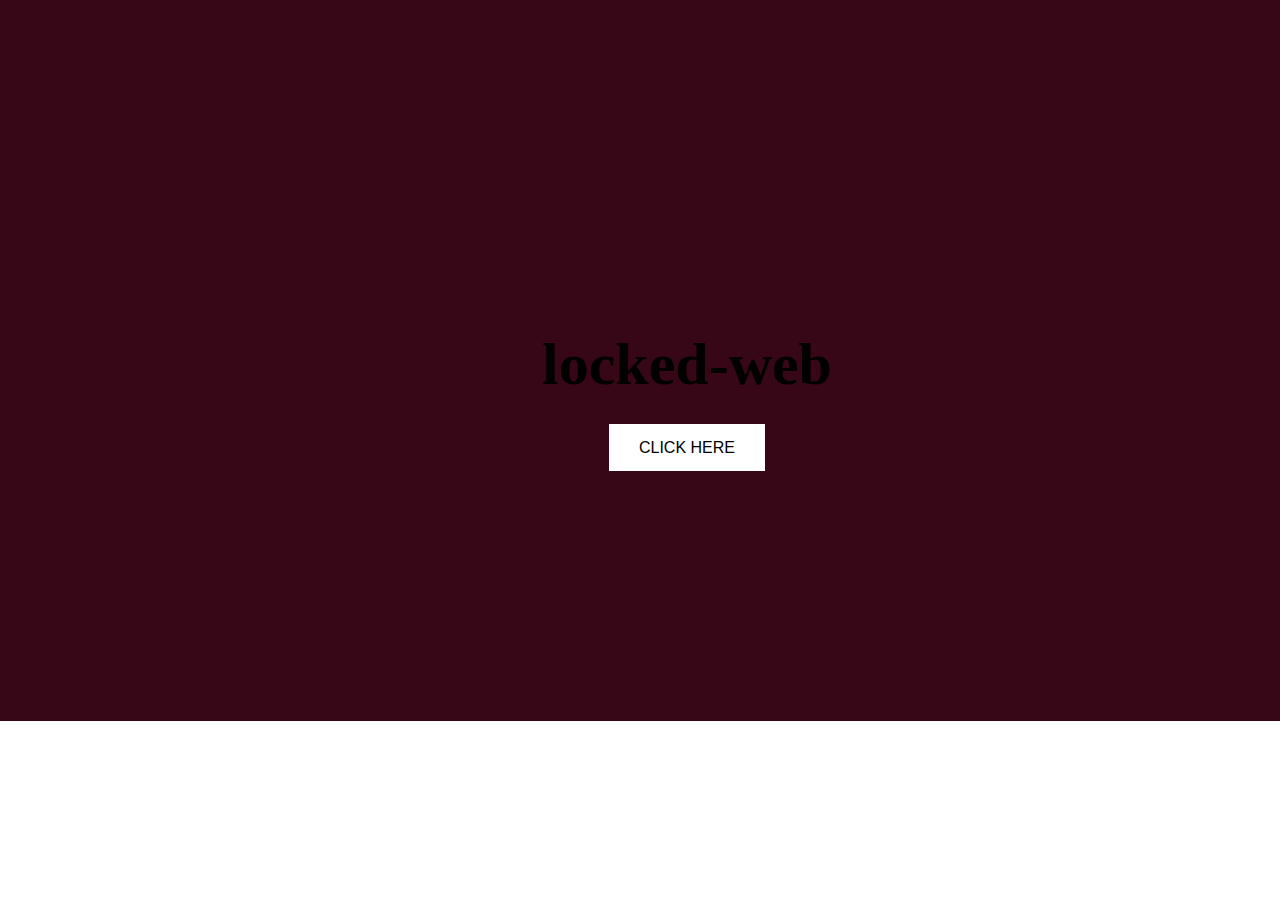
<file: index.html>
<!DOCTYPE html>
<html lang="en">
<head>
    <meta charset="UTF-8">
    <meta name="viewport" content="width=device-width, initial-scale=1.0">
    <title>locked-web</title>
</head>
<style>
    *{
        padding: 0;
        margin: 0;
    }
    #col{
        height: 721px;
        position: relative;
        background-color: #370617;
    }
    .name{
        position: absolute;
        z-index: 1;
        top: 35%;
        left: 40%;
        text-align: center;
        padding: 15px 30px;
        /* background-color: rgba(126, 120, 120, 0.404);
        border-radius: 50px; */
    }
    h1{
        font-size: 60px;
        margin-bottom: 40px;
        font-family: 'Times New Roman';
    }

    a{
        padding: 15px 30px;
        border: none;
        background-color: white;
        text-decoration: none;
        color: #000;
        font-family: -apple-system, BlinkMacSystemFont, 'Segoe UI', Roboto, Oxygen, Ubuntu, Cantarell, 'Open Sans', 'Helvetica Neue', sans-serif;
    }
</style>
<body>
    <div id="col"></div>

    <div class="name">
        <h1>locked-web</h1>
        <a href="Home/Home.html">CLICK HERE</a>
    </div>
    
    <script>
        var i =0;
        function changeIt(){
            i=i+1;
                switch(i)
                {
                    case 0:
                    document.getElementById("col").style.backgroundColor = "#000000";
                    document.getElementById("col").animate("ease-in-out");
                    break;
                    case 1:
                    document.getElementById("col").style.backgroundColor = "#14213d";
                    break;
                    case 2:
                    document.getElementById("col").style.backgroundColor = "#fca311";break;
                    case 3:
                    document.getElementById("col").style.backgroundColor = "#e5e5e5"; break;
                    case 4:
                    document.getElementById("col").style.backgroundColor = "#d62828";break;
                }
                if(i==4)
                {
                    i=0;
                }
                
        }
        
        function changeColor(){
            window.setInterval(changeIt,2000);
        }
        changeColor();

        
    </script>
</body>
</html>
</file>
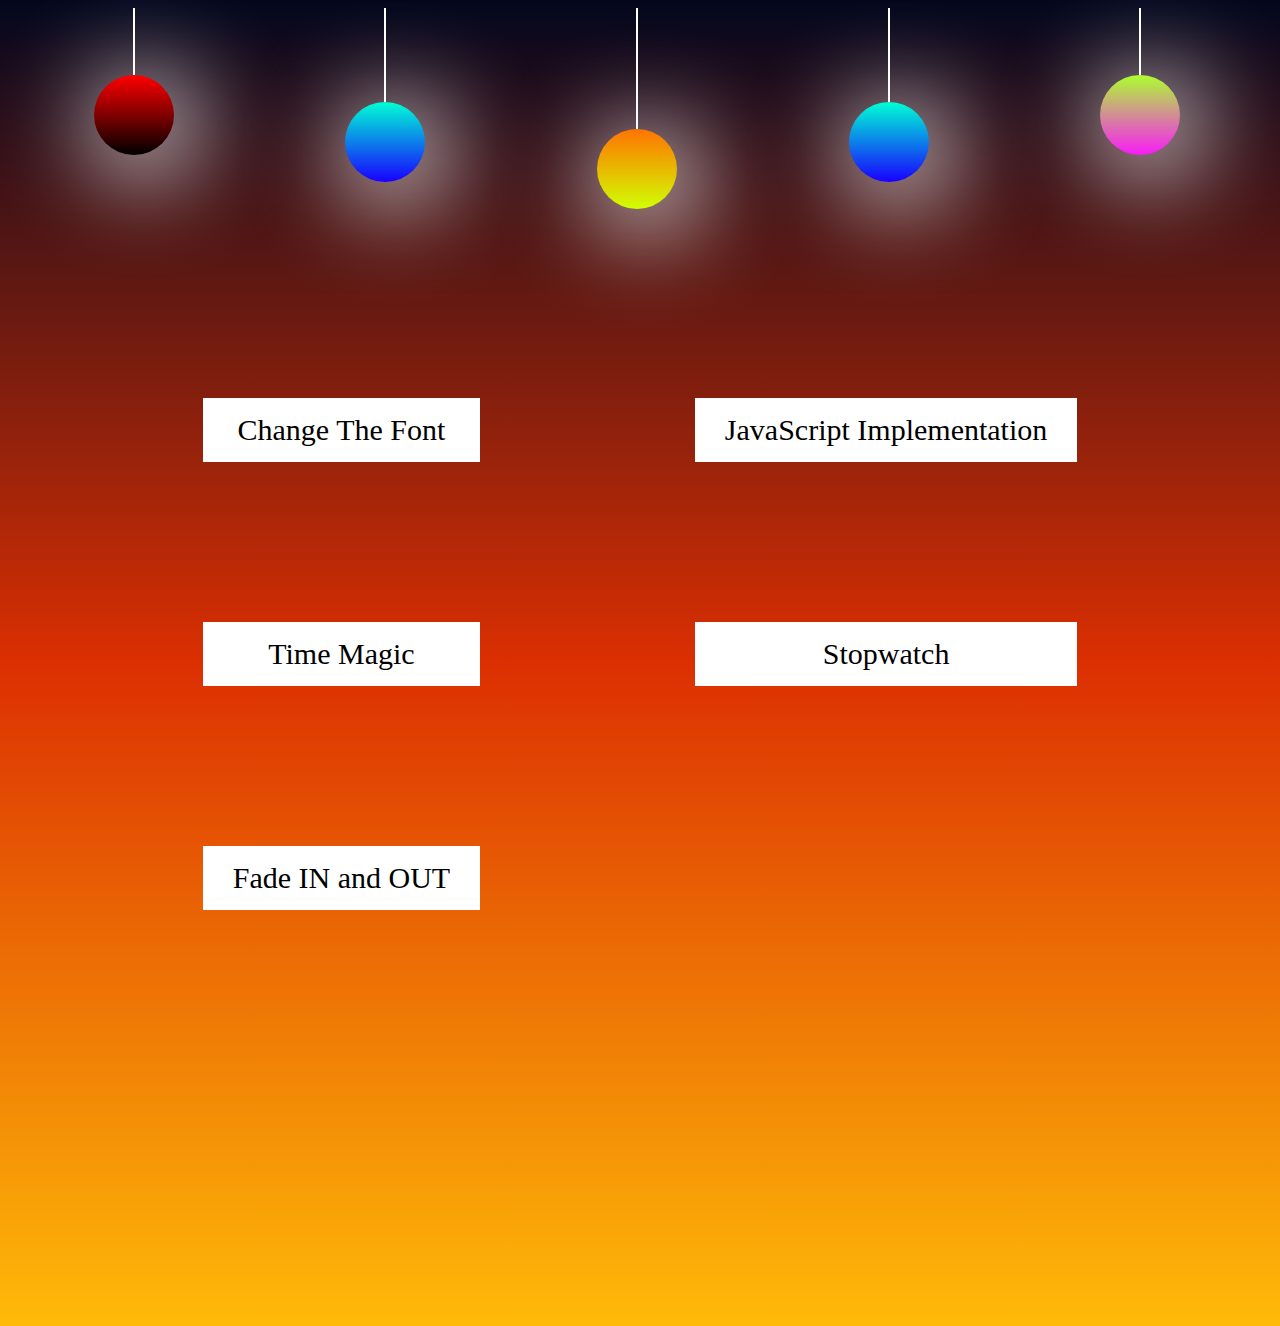
<file: Home/Home.html>
<!DOCTYPE html>
<html lang="en">
<head>
    <meta charset="UTF-8">
    <meta name="viewport" content="width=device-width, initial-scale=1.0">
    <title>HOME</title>
    <style>
        body{
            background-image: linear-gradient(#03071e,#dc2f02,#ffba08);
            background-repeat: no-repeat;
            background-size: cover;
        }
        .all{
            font-size: 30px;
            display: grid;
            grid-template-columns: auto auto;
            justify-content: space-evenly;
            margin-top: 50px;
            margin-bottom: 336px;
        }

        .all a{
            text-decoration:none;
            color:black;
            text-align: center;
            margin:80px 20px;
            padding: 15px 30px;
            background-color: white;
            
        }

        #design{
            display: flex;
            height: 260px;
        }
        .pack .top{
            height: 100px;
            background-color: white;
            width: 2px;
            margin: auto;
            
        }
        .pack .bottom{
            height: 80px;
            width: 80px;
            border-radius: 100%;
            background-color: greenyellow;
            margin: auto;
            box-shadow: 10px 10px 100px 10px white;
        }
        .pack{
            width: 100px;
            margin: 0 6%;
        }

        #pack1{
            background-image: linear-gradient(red, black);
        }
        #pack2{
            background-image: linear-gradient(rgb(0, 255, 213), rgb(25, 0, 255));
        }
        #pack3{
            background-image: linear-gradient(rgb(255, 115, 0), rgb(209, 255, 2));
        }
        #pack4{
            background-image: linear-gradient(greenyellow, rgb(248, 28, 248));
        }

        #top1{
            height: 140px;
        }
        #top2{
            height: 180px;
        }
    </style>
</head>
<body>
    
    <div id="design">
        <div  class="pack ">
            <div  class="top"></div>
            <div id="pack1" class="bottom"></div>
        </div>
        <div class="pack ">
            <div id="top1" class="top"></div>
            <div id="pack2" class="bottom"></div>
        </div>
        <div class="pack ">
            <div id="top2" class="top"></div>
            <div id="pack3" class="bottom"></div>
        </div>
        <div class="pack ">
            <div id="top1" class="top"></div>
            <div id="pack2" class="bottom"></div>
        </div>
        <div class="pack ">
            <div id="top3" class="top"></div>
            <div id="pack4" class="bottom"></div>
        </div>
    </div>

    <div class="all">
        <a href="../ChangeTheFONT/ChangeTheFONT.html">Change The Font</a>
        <a href="../JavaScript Implementation/innerHTML.html">JavaScript Implementation</a>
        <a href="../TimeMagic/TimeMagic.html">Time Magic</a>
        <a href="../stopwatch/basic_stopwatch.html">Stopwatch</a>
        <a href="../jquery/jq1_fadeToggle.html">Fade IN and OUT</a>
    </div>

    <script src="../jquery/jquery.js"></script>
    <script>
        //here setInterval is used to repeat the function for infite times 
        setInterval(repeatIt, 0);

        function repeatIt(){
            $(".top").slideUp(1800);
            $(".top").slideDown(3000);
        }
    </script>
</body>
</html>
</file>
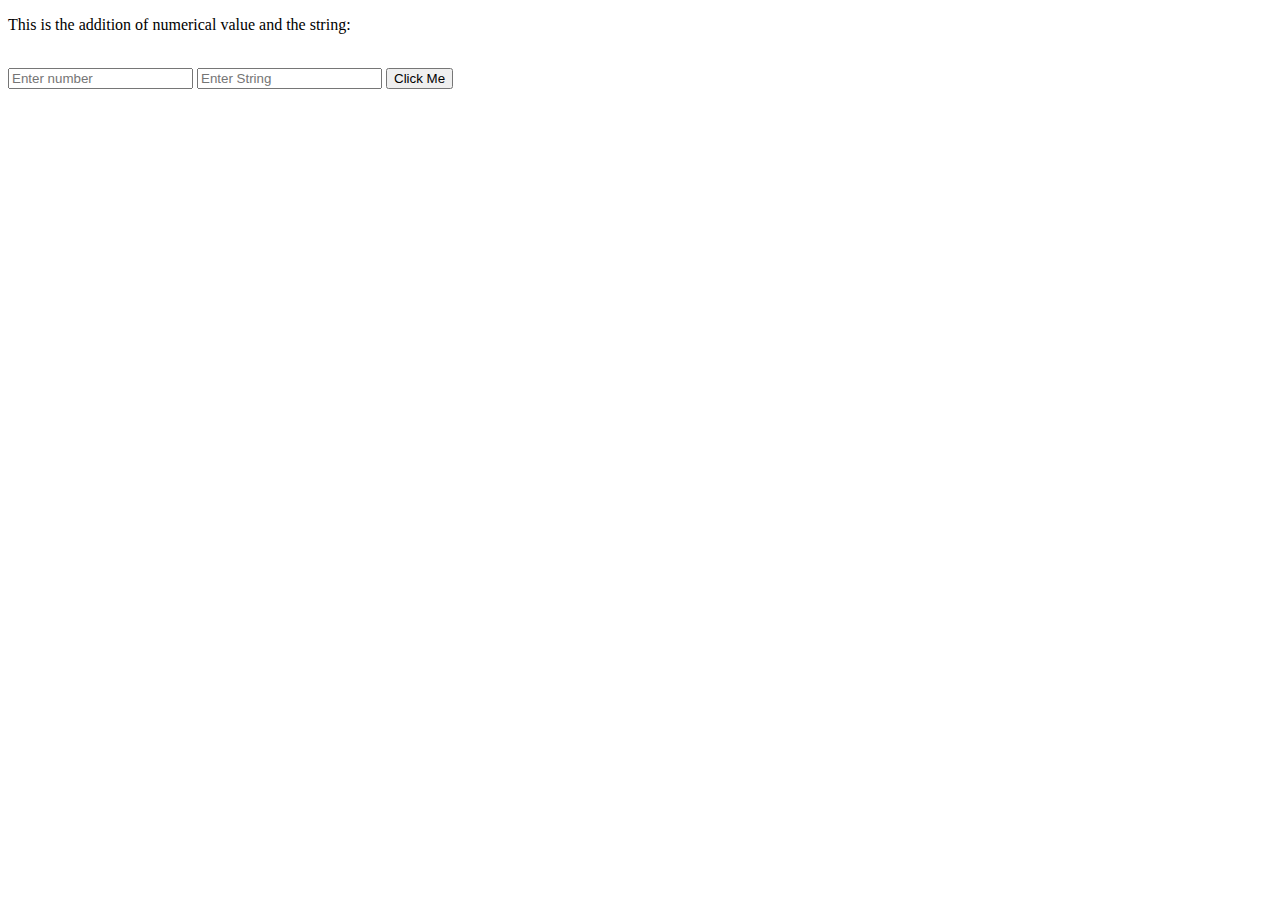
<file: JavaScript Implementation/addstringandnumber.html>
<!DOCTYPE html>
<html lang="en">
<head>
    <meta charset="UTF-8">
    <meta name="viewport" content="width=device-width, initial-scale=1.0">
    <title>Operators</title>
</head>
<body>

    <p>This is the addition of numerical value and the string: </p>
    <br>
    <input id="num" type="number" placeholder="Enter number">
    <input id="str" type="text" placeholder="Enter String">
    <button onclick="result()">Click Me</button>
    
    <script type="text/javascript">
        function result(){
            var number1= document.getElementById("num").value;
            var string1 = document.getElementById("str").value;
            document.write(number1 + string1);
        }
        
        
    </script>
</body>
</html>
</file>
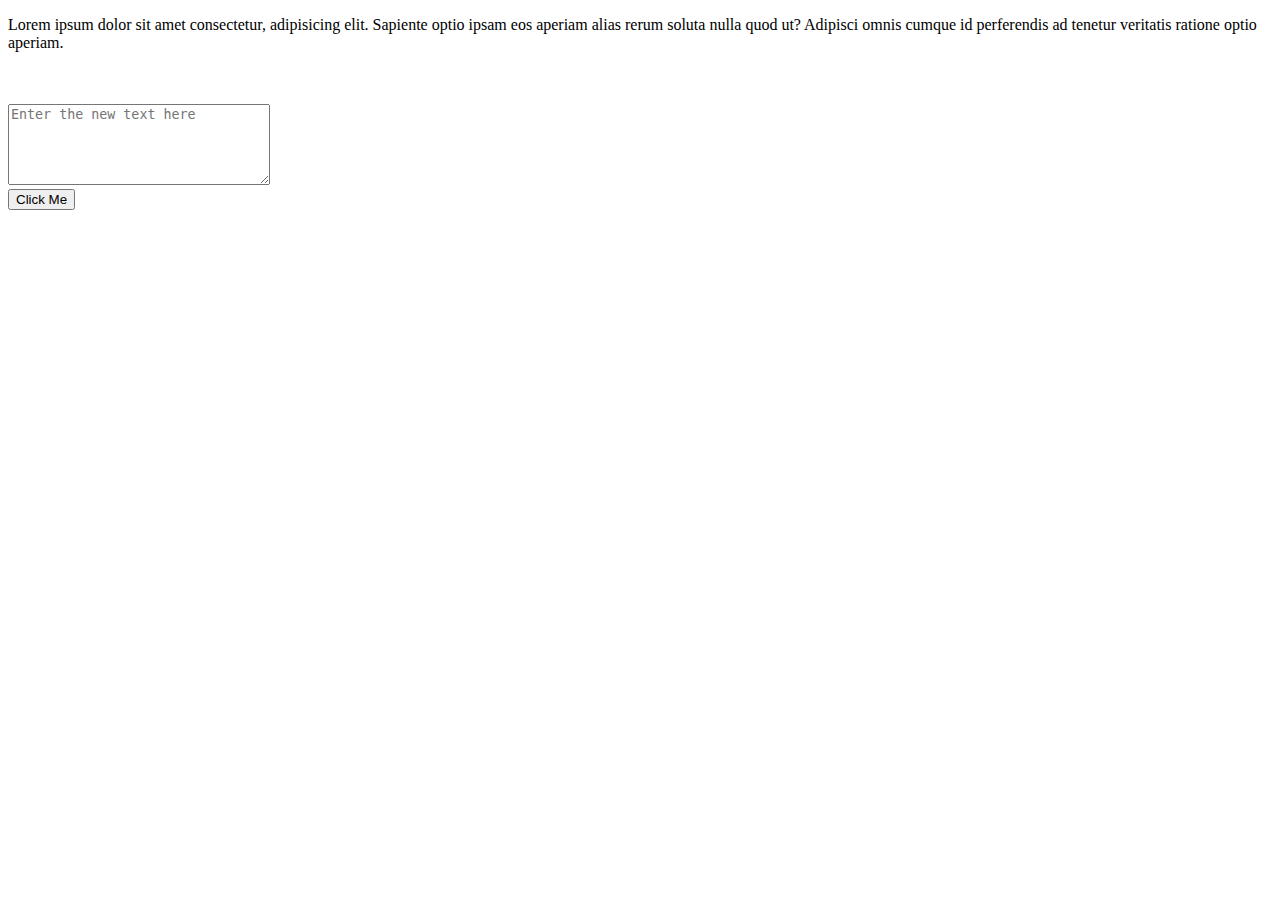
<file: JavaScript Implementation/comments.html>
<!DOCTYPE html>
<html lang="en">
<head>
    <meta charset="UTF-8">
    <meta name="viewport" content="width=device-width, initial-scale=1.0">
    <title>innerHTML</title>
</head>
<body>

    <p id="text">Lorem ipsum dolor sit amet consectetur, adipisicing elit. Sapiente optio ipsam eos aperiam alias rerum soluta nulla quod ut? Adipisci omnis cumque id perferendis ad tenetur veritatis ratione optio aperiam.</p>
    <br><br>
    <textarea id="newtext" cols="30" rows="5" placeholder="Enter the new text here"></textarea>
    <br>
    <button onclick="changethetext()">Click Me</button>
    <script type="text/javascript">
    
    // Hello this is the single line comment.
    // this kind of commnet is only applicable upto a single line
    // and for the next line you have to use again the double forward slash

        function changethetext(){
            newtext= document.getElementById('newtext').value;
            document.getElementById('text').innerText = newtext;
        }

    /* This is the multi line comment in the Java Script which is used here.
    function addthem(){
        var num1 = document.getElementById('num1').value;
        var num2 = document.getElementById('num2').value;
        document.getElementById('math').innerHTML = num1+num2;
    }
    */
    </script>
</body>
</html>
</file>
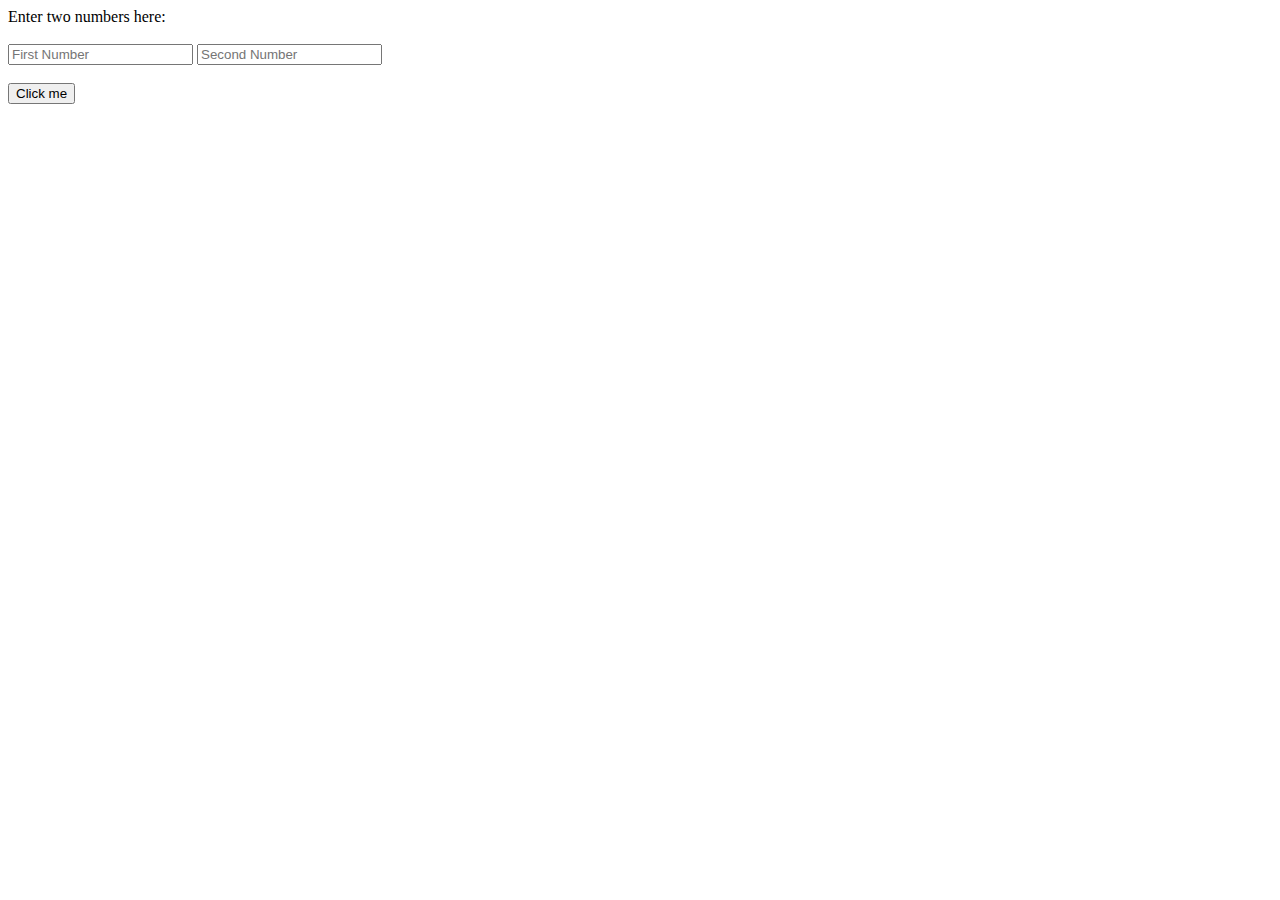
<file: JavaScript Implementation/innerHTML.html>
<!DOCTYPE html>
<html lang="en">
<head>
    <meta charset="UTF-8">
    <meta name="viewport" content="width=device-width, initial-scale=1.0">
    <title>innerHTML</title>
</head>
<body>
    <label>Enter two numbers here:</label>
    <br><br>
    <input id="num1" type="number" placeholder="First Number">
    <input id="num2" type="number" placeholder="Second Number">
    <br><br>
    <button onclick="addthem()">Click me</button>
    <p id="math" ></p>

    <script type="text/javascript">
    function addthem(){
        var num1 = document.getElementById('num1').value;
        var num2 = document.getElementById('num2').value;
        document.getElementById('math').innerHTML = num1+num2;

    }
    </script>
</body>
</html>
</file>
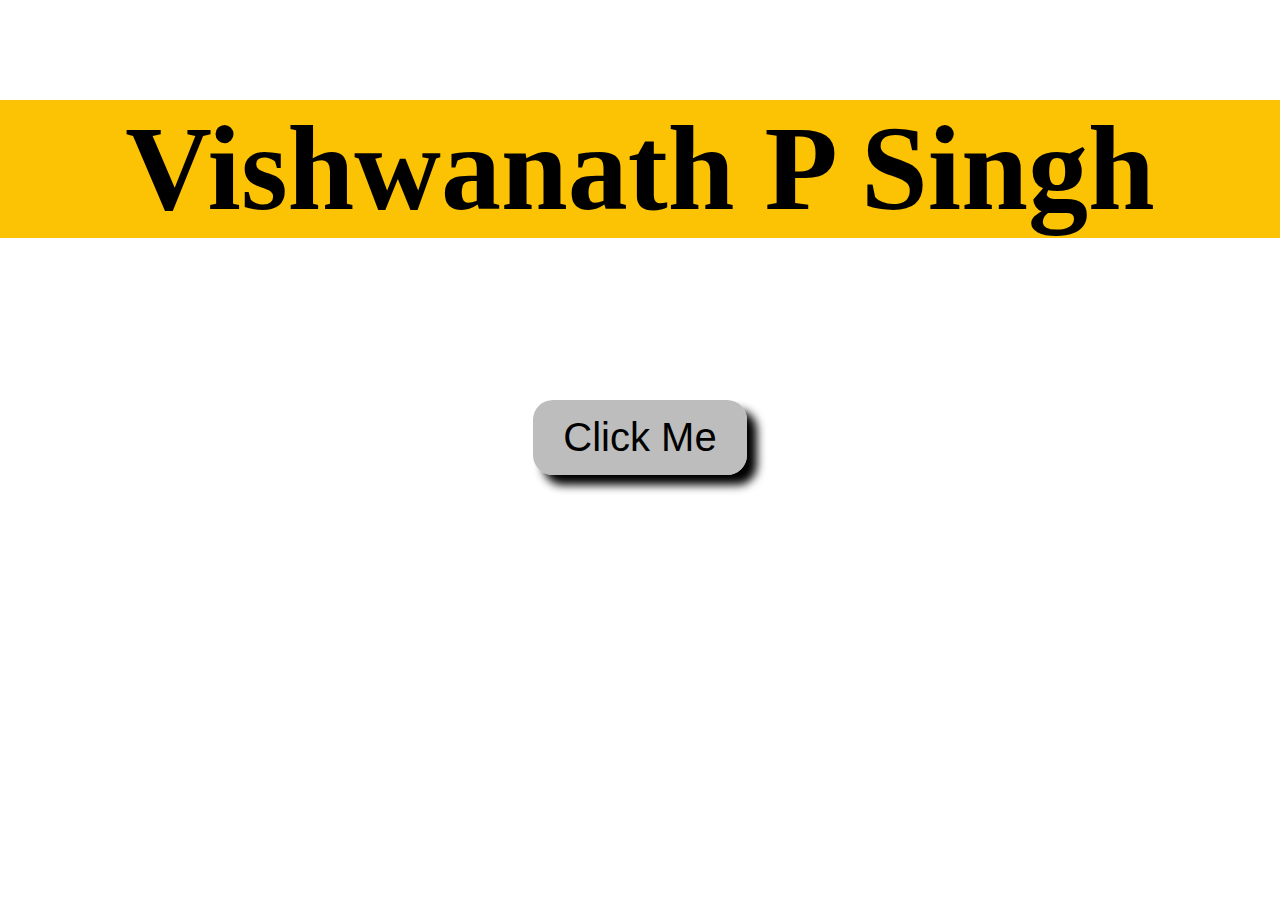
<file: jquery/jq1_fadeToggle.html>
<!DOCTYPE html>
<html lang="en">
<head>
    <meta charset="UTF-8">
    <meta name="viewport" content="width=device-width, initial-scale=1.0">
    <title>jq1_fadeToggle</title>
    <style>
        *{
            padding: 0;
            margin: 0;
            text-align: center;
        }
        .name{
            margin: 100px 0 ;
            height: 200px;
            font-size: 80px;
            color: black;
            text-align: center;
        }
        #name{
            background-color: rgb(252, 194, 4);
        }
        button{
            font-size: 40px;
            text-transform: capitalize;
            border: none;
            border-radius: 20px;
            padding: 15px 30px;
            background-color:rgba(163, 163, 163, 0.719);
            box-shadow: 10px 10px 10px black;
            cursor: pointer;
        }
        button:hover{
            box-shadow: 8px 8px 8px black;
            background-color: rgba(206, 206, 206, 0.856);
        }
    </style>
</head>
<body>
    <div class="name">
        <h2 id="name">Vishwanath P Singh</h2>
    </div>
    
    <button onclick="fadeItNow()">click me</button>


    <script src="jquery.js"></script>
    <script>
        function fadeItNow(){
        $("#name").fadeToggle();
        }
    </script>
</body>
</html>
</file>
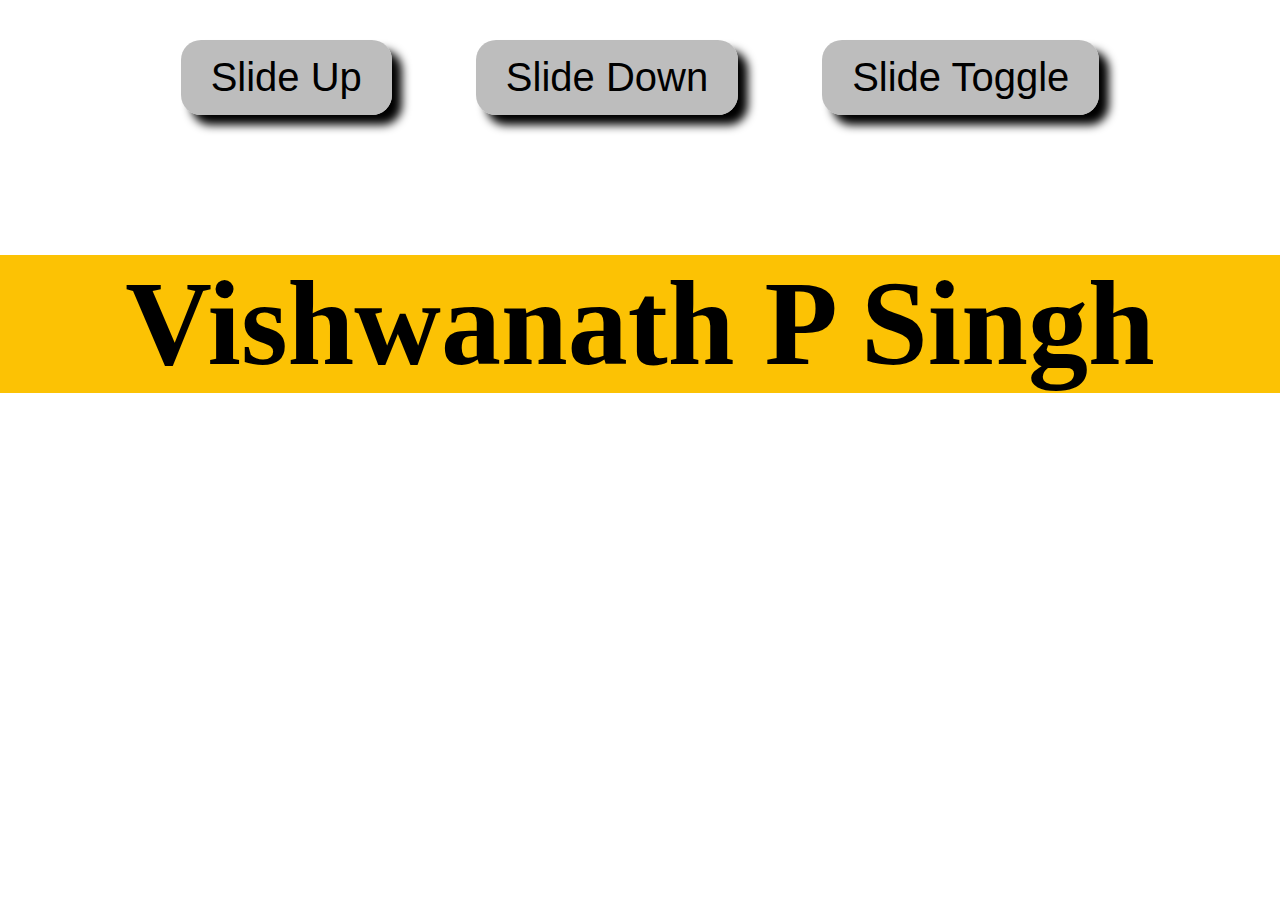
<file: jquery/jq2_slideToggle.html>
<!DOCTYPE html>
<html lang="en">
<head>
    <meta charset="UTF-8">
    <meta name="viewport" content="width=device-width, initial-scale=1.0">
    <title>jq2_slideToggle</title>
    <style>
        *{
            padding: 0;
            margin: 0;
            text-align: center;
        }
        .name{
            margin: 100px 0 ;
            height: 200px;
            font-size: 80px;
            color: black;
            text-align: center;
        }
        #name{
            background-color: rgb(252, 194, 4);
        }
        button{
            font-size: 40px;
            text-transform: capitalize;
            border: none;
            border-radius: 20px;
            padding: 15px 30px;
            background-color:rgba(163, 163, 163, 0.719);
            box-shadow: 10px 10px 10px black;
            cursor: pointer;
            margin: 40px 40px;
        }
        button:hover{
            box-shadow: 8px 8px 8px black;
            background-color: rgba(206, 206, 206, 0.856);
        }
    </style>
</head>
<body>
    <button onclick="slide_up()">slide up</button>
    <button onclick="slide_down()">slide down</button>
    <button onclick="slide_toggle()">slide Toggle</button>
    <div class="name">
        <h2 id="name">Vishwanath P Singh</h2>
    </div>
    
    


    <script src="jquery.js"></script>
    <script>
        function slide_up(){
            $("#name").slideUp();
        }
        function slide_down(){
        $("#name").slideDown();
        }

        function slide_toggle(){
        $("#name").slideToggle();
        }
    </script>
</body>
</html>
</file>
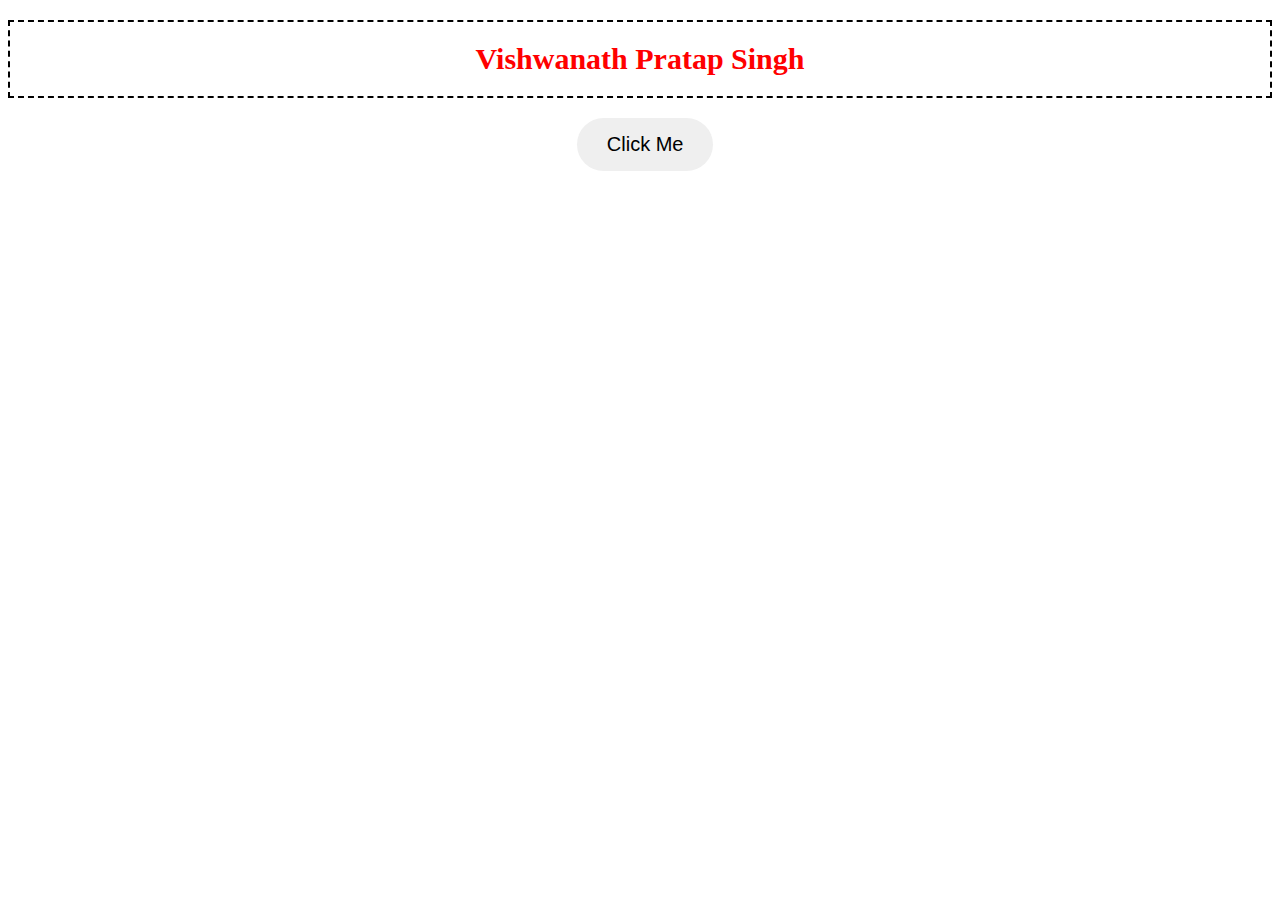
<file: jquery/js3_hideBeforeAfter.html>
<!DOCTYPE html>
<html lang="en">
<head>
    <meta charset="UTF-8">
    <meta name="viewport" content="width=device-width, initial-scale=1.0">
    <title>js3_click</title>

    <style>
        .name{
            font-size: 30px;
            color: red;
            text-align: center;
            border: 2px dashed black;
            padding: 20px 0;
        }

        .myName{
            font-size: 40px;
            color: white;
            background-color: rgba(113, 114, 114, 0.486);
            text-align: center;
            padding: 20px 40px;
            border: 2px solid red;
        }

        button{
            border-radius: 30px;
            border: none;
            padding: 15px 30px;
            font-size: 20px;
            margin: 0 0 0 45%;
        }
    </style>
</head>
<body>
    
    <h1 class="name">Vishwanath Pratap Singh</h1>
    <button>Click Me</button>
    <script src="jquery.js"></script>
    <script>
        // here when we will use the click() .... while clicking the tag or the id or the class
        // then it will do the functioning according to the its body
        $("button").click(function(){
            $("h1").hide(2000,function(){
                document.getElementsByClassName("name").innerHTML = "Here is I am HIDING.";
                $("h1").css("color","#f0f00f");

                $("h1").removeClass("name");
                $("h1").addClass("myName");
            });

            
            // document.getElementById("name").innerHTML = "done here";
            // document.getElementById("name").style.backgroundColor ="#ff0000";
            $("h1").show(2000,()=>{
                $("button").before("<h2>Hiii Here I am.");
                $("button").after("<h2>This is adorable.");
            });
            
        });

    </script>
</body>
</html>
</file>
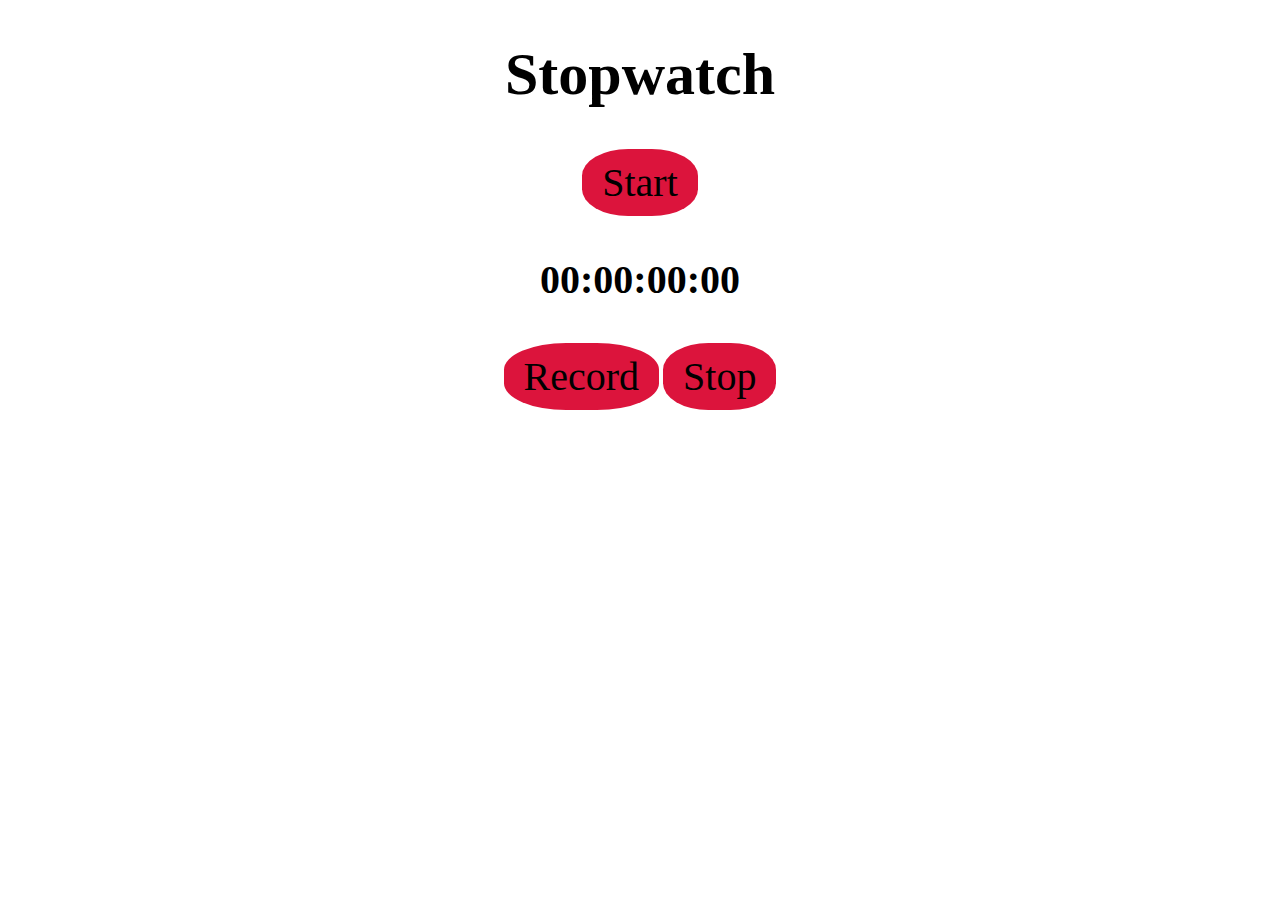
<file: stopwatch/basic_stopwatch.html>
<!DOCTYPE html>
<html lang="en">
<head>
    <meta charset="UTF-8">
    <meta name="viewport" content="width=device-width, initial-scale=1.0">
    <title>Stop Watch</title>
    <style>
        body{
            padding: 0;
            margin: 0;
        }
        h1{
            text-align: center;
            font-size: 60px;
        }
        p{
            text-align: center;
            font-size: 40px;
            font-weight: bold;
        }
        .time{
            text-align: center;
        }
        button{
            padding: 10px 20px;
            border-radius: 40%;
            border: none;
            font-size: 40px;
            font-family: cursive;
            background-color: crimson;
        }
    </style>
</head>
<body>
    
    <h1>Stopwatch</h1>
    
    <div class="time">
        <button id="start" onclick="startTime()">Start</button>
        <p id="hours">00:00:00:00</p>
        <button id="record" onclick="printTime()">Record</button>
        <button id="stop" onclick="stopTime()">Stop</button>
    </div>
    
    
    <script>
        var hours=0;
        var minute=0;
        var second=0;
        var milisec=0;

        function startTime(){
           getit= window.setInterval(mili,10);
           se=window.setInterval(sec,1000);
           mi=window.setInterval(min,100000);
           hr=window.setInterval(hrs,10000000);
        }
        function mili(){

            if(milisec<99)
            {
                milisec++;
                document.getElementById('hours').innerHTML = `${hours}:${minute}:${second}:${milisec}`;
            }
            else{
                document.getElementById('hours').innerHTML = "00";
                milisec=0;
            }
            
        }

        function sec(){
            if(second<99)
            {
                second++;
                document.getElementById('hours').innerHTML = `${hours}:${minute}:${second}:${milisec}`;
            }
            else{
                document.getElementById('hours').innerHTML = "00";
                second=0;
            }
        }
        function min(){
            if(minute<99)
            {
                minute++;
                document.getElementById('hours').innerHTML = `${hours}:${minute}:${second}:${milisec}`;
            }
            else{
                document.getElementById('hours').innerHTML = "00";
                minute=0;
            }
        }
        function hrs(){
            if(hours<99)
            {
                hours++;
                document.getElementById('hours').innerHTML = `${hours}:${minute}:${second}:${milisec}`;
            }
            else{
                document.getElementById('hours').innerHTML = "00";
                hours=0;
            }
        }
        function stopTime(){
            window.clearInterval(getit);
            window.clearInterval(se);
            window.clearInterval(mi);
            window.clearInterval(hr);
        }

        function printTime(){
            document.createAttribute('p').innerHTML = "hello";
        }

   </script>
</body>
</html>
</file>
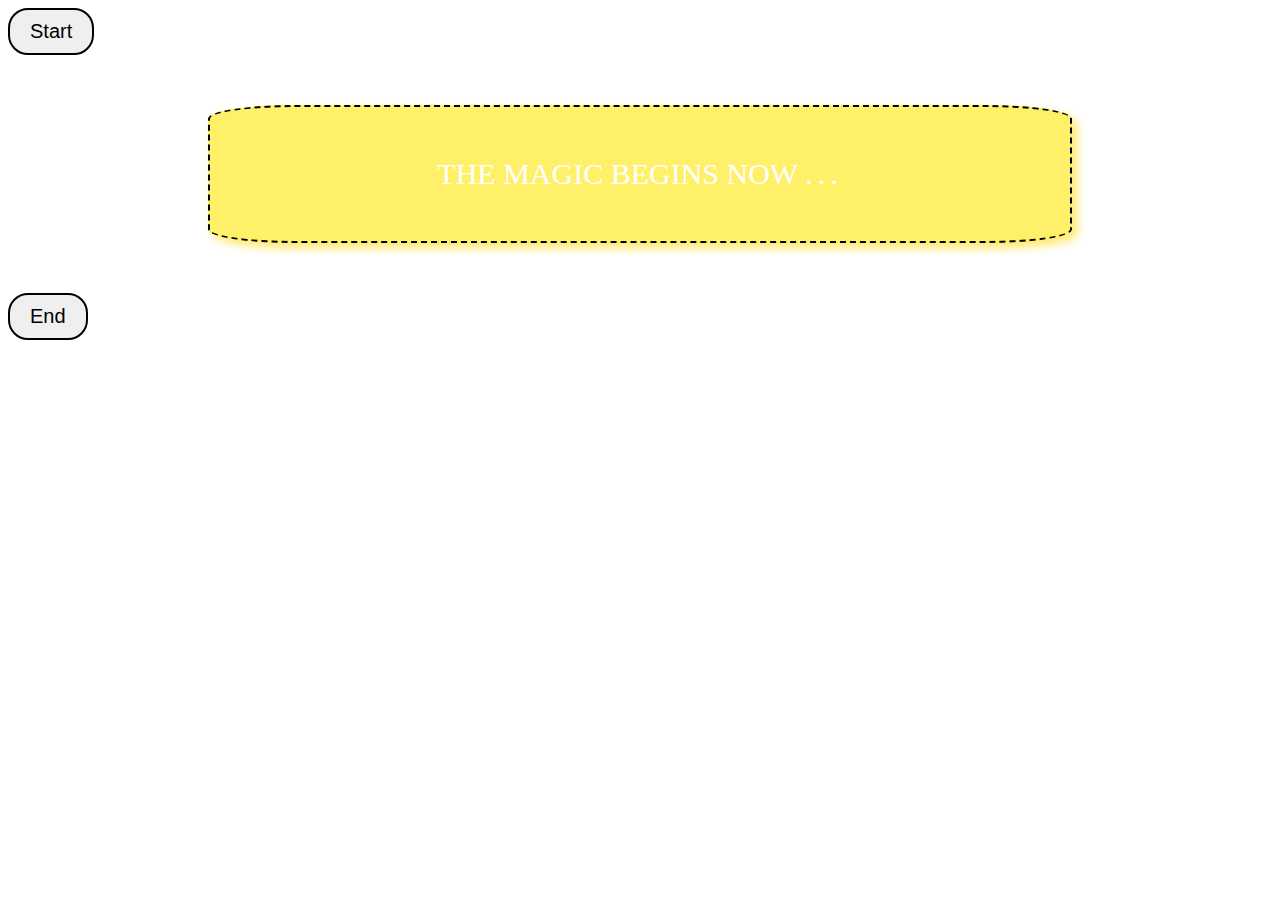
<file: TimeMagic/TimeMagic.html>
<!DOCTYPE html>
<html lang="en">
<head>
    <meta charset="UTF-8">
    <meta name="viewport" content="width=device-width, initial-scale=1.0">
    <title>TIMING FUNCTIONS</title>
    <style>
        div{
            background-color: rgb(255, 240, 105);
            padding: 50px;
            margin: 50px 200px;
            font-size: 30px;
            color: #fff;
            font-family: fantasy;
            border-radius: 10%;
            text-align: center;
            border: 2px dashed black;
            box-shadow: 5px 5px 10px rgb(255, 233, 105);
        }
        span{
            letter-spacing: 5px;
        }
        button{
            padding: 10px 20px;
            border-radius: 20px;
            font-size: 20px;
            border: 2px solid black;
        }
    </style>
</head>
<body>
    <button onclick="start()">
        Start
    </button>
    <div id="clr">THE MAGIC BEGINS NOW <span>...</span></div>
    <button onclick="end()">End</button>

    <script>
        var ID = 0;
        var i=0;
        var increase=['green','yello','red','grey','blue','orange'];
        function getcolor(){
                document.getElementById("clr").style.backgroundColor = increase[i];
        }
        function changecolor(){
            
            window.setTimeout(getcolor(i),500);
            i=i+1;
            document.getElementById("clr").innerHTML = "The is color is changed when 5 seconds have been passed......"
        }

        // function start()
        // {
        //     ID = window.setTimeout(changecolor, 5000);
        // }
        // function end()
        // {
        //     window.clearTimeout(ID);
        // }

        function start()
        {
            ID = window.setInterval(changecolor, 500);
        }
        function end()
        {
            window.clearTimeout(ID);
            i=0;
        }
    </script>
</body>
</html>
</file>
